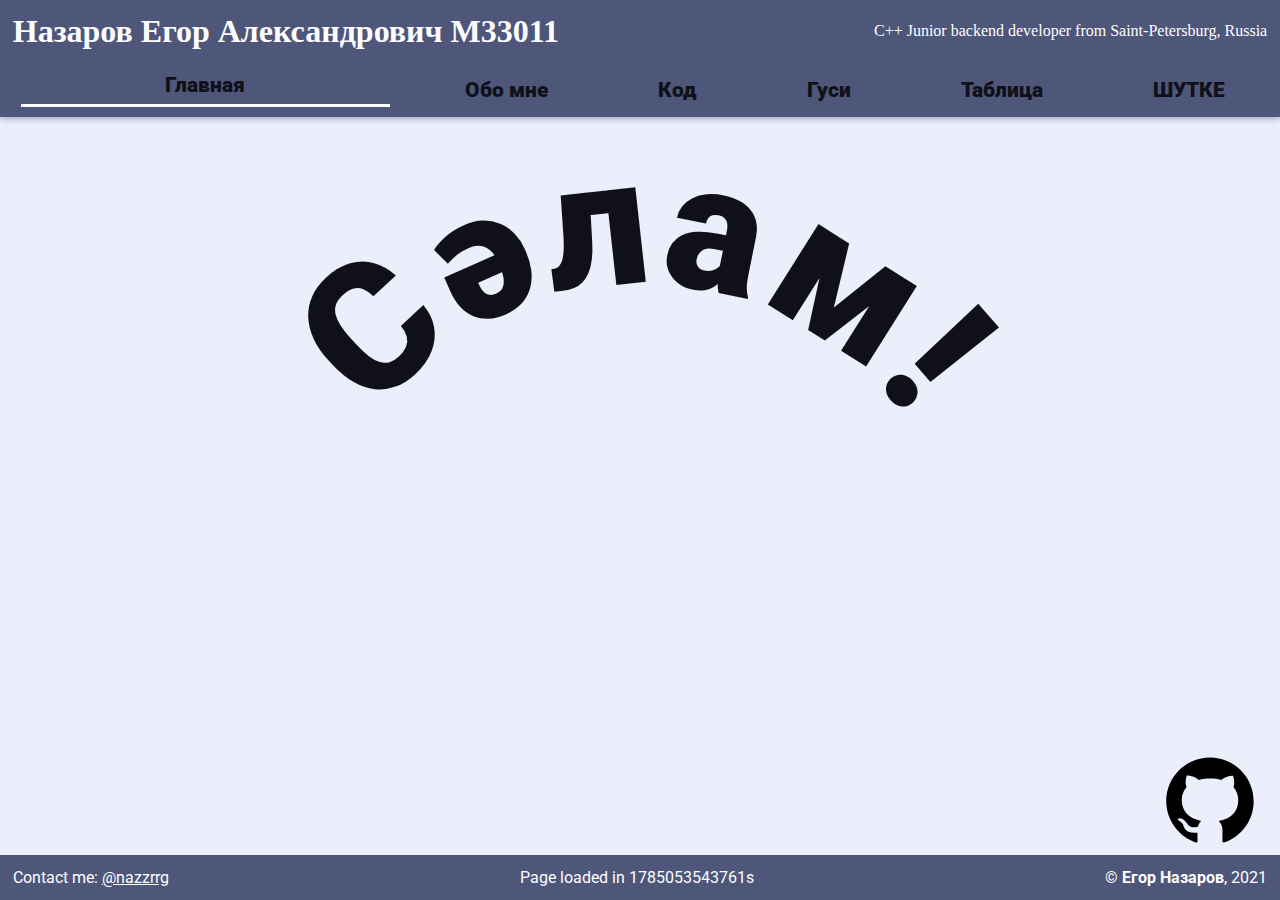
<file: index.html>
<!DOCTYPE html>
<html lang="ru">
<head>
    <meta charset="UTF-8">
    <meta http-equiv="X-UA-Compatible" content="IE=edge">
    <meta name="viewport" content="width=device-width, initial-scale=1.0">
    <meta name="description" content="My portfilio page">
    <meta name="keywords" content="CV, portfolio, ">
    <meta name="author" content="nazzrrg">

    <link rel="stylesheet" href="src/style/styles.css">

    <script src="https://ajax.googleapis.com/ajax/libs/jquery/3.5.1/jquery.min.js"></script>
    <script src="src/script/circletype.min.js"></script>

    <title>ITMO-Web</title>

    <script src="./src/script/main.js"></script>
    <script src="src/script/curvv.js"></script>
</head>
<body>
<div id="content-and-footer">
    <main>
        <div id="big-hi">
            <div id="curved-text">Сәлам!</div>
        </div>
    </main>
</div>
</body>
</html>
</file>
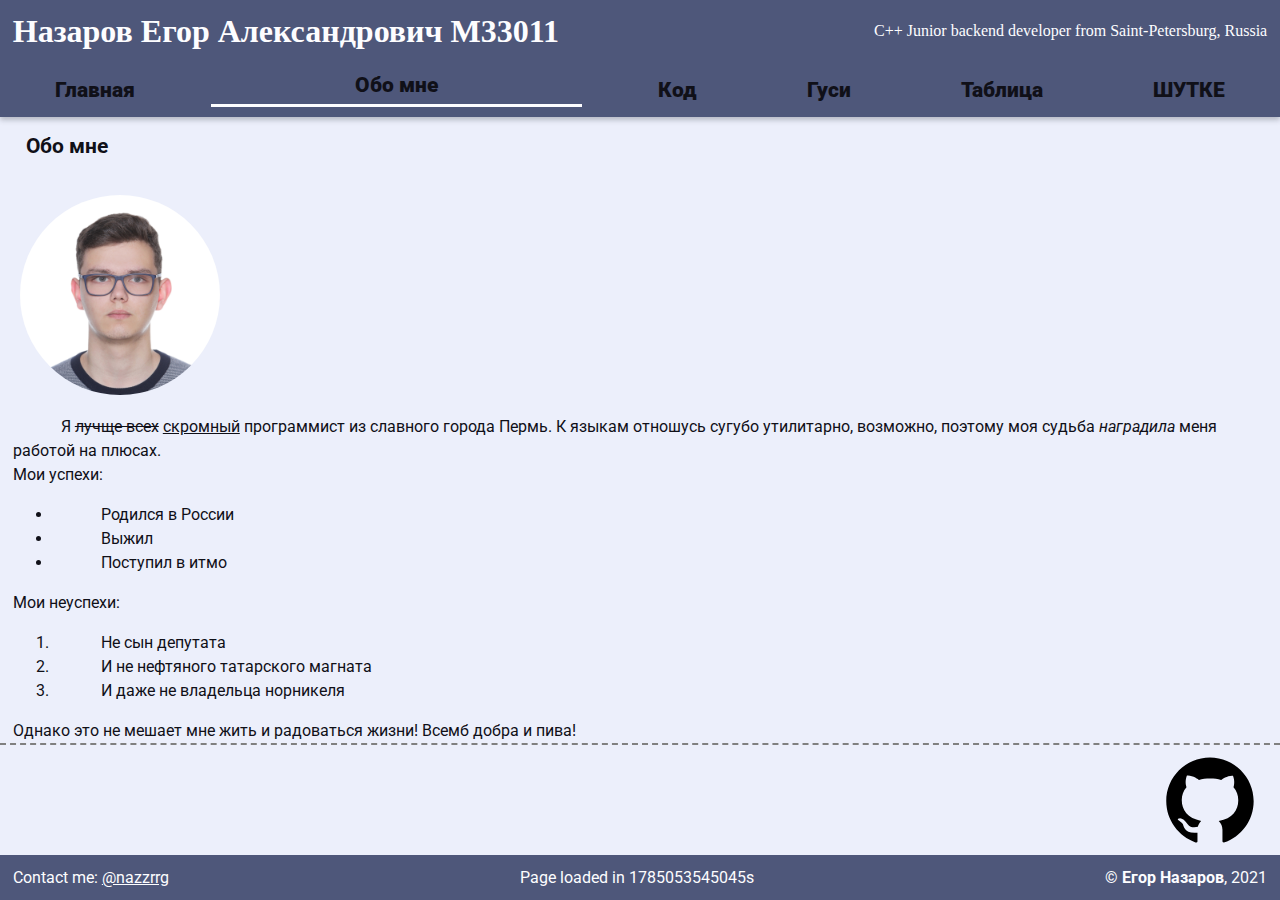
<file: about.html>
<!DOCTYPE html>
<html lang="en">
<head>
    <meta charset="UTF-8">
    <meta http-equiv="X-UA-Compatible" content="IE=edge">
    <meta name="viewport" content="width=device-width, initial-scale=1.0">
    <meta name="description" content="My portfilio page">
    <meta name="keywords" content="CV, portfolio, ">
    <meta name="author" content="nazzrrg">

    <link rel="stylesheet" href="src/style/styles.css">

    <script src="https://ajax.googleapis.com/ajax/libs/jquery/3.5.1/jquery.min.js"></script>

    <title>ITMO-Web</title>

    <script src="./src/script/main.js"></script>
</head>
<body>
<div id="content-and-footer">
    <main id="content">
        <section class="page-block" id="about">
            <h2 class="block-header">Обо мне</h2>
            <div class="block-contents">
                <div class="photo">
                    <div class="img-crop">
                        <img src="src/img/face.jpg" alt="Мой фейс не айди">
                    </div>
                </div>
                <article>
                    Я <del>лучще всех</del> <ins>скромный</ins> программист из славного города Пермь. К языкам отношусь сугубо утилитарно, возможно, поэтому моя судьба <em>наградила</em> меня работой на плюсах.<br>
                    Мои успехи:
                    <ul>
                        <li>Родился в России</li>
                        <li>Выжил</li>
                        <li>Поступил в итмо</li>
                    </ul>
                    Мои неуспехи:
                    <ol>
                        <li>Не сын депутата</li>
                        <li>И не нефтяного татарского магната</li>
                        <li>И даже не владельца норникеля</li>
                    </ol>
                    Однако это не мешает мне жить и радоваться жизни! Всемб добра и пива!
                </article>
            </div>
        </section>
    </main>
</div>
</body>
</html>
</file>
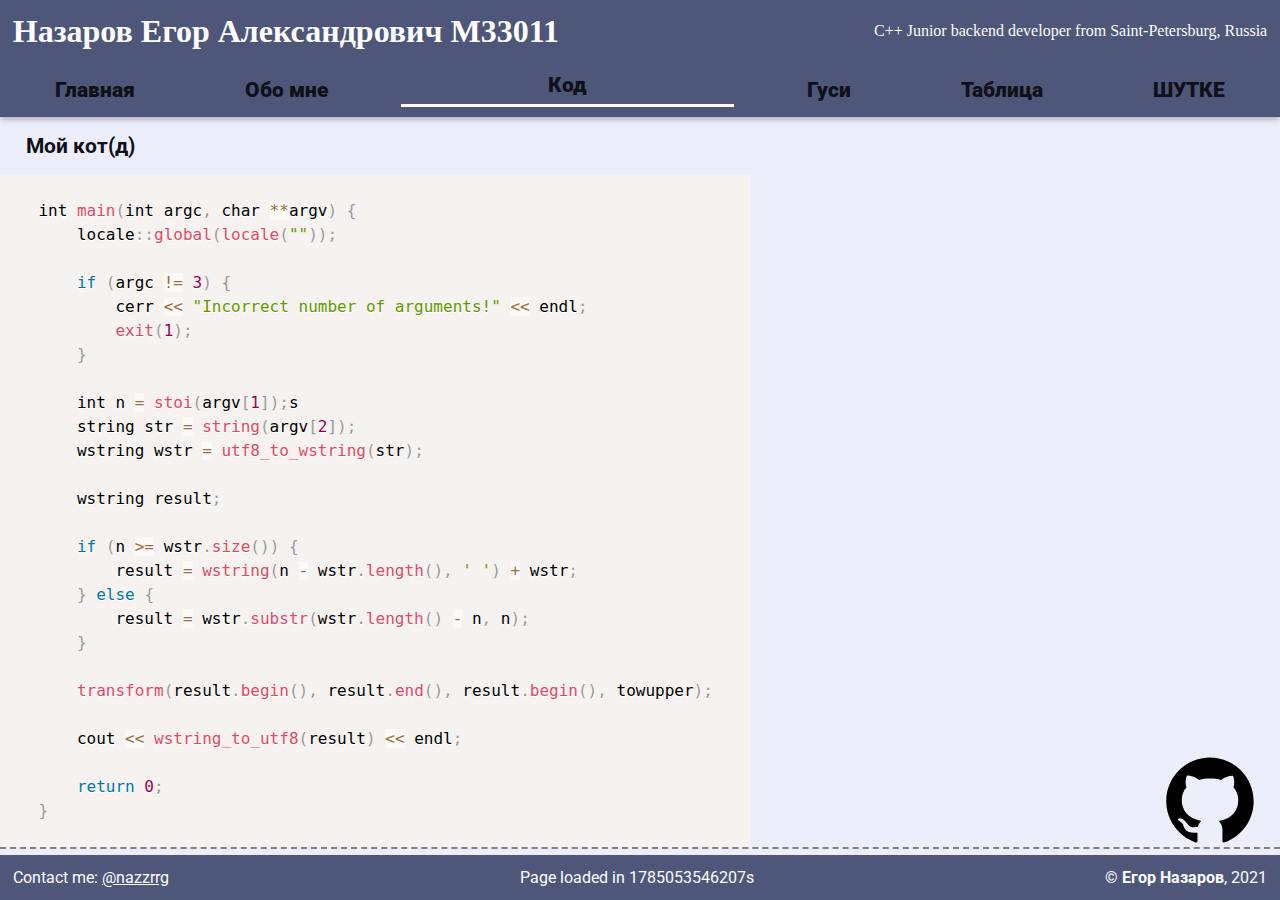
<file: code_samples.html>
<!DOCTYPE html>
<html lang="en">
<head>
    <meta charset="UTF-8">
    <meta http-equiv="X-UA-Compatible" content="IE=edge">
    <meta name="viewport" content="width=device-width, initial-scale=1.0">
    <meta name="description" content="My portfilio page">
    <meta name="keywords" content="CV, portfolio, ">
    <meta name="author" content="nazzrrg">

    <link rel="stylesheet" href="src/style/prism.css">
    <link rel="stylesheet" href="src/style/styles.css">

    <script src="https://ajax.googleapis.com/ajax/libs/jquery/3.5.1/jquery.min.js"></script>

    <title>ITMO-Web</title>

    <script src="src/script/main.js"></script>
    <script src="src/script/prism.js"></script>
</head>
<body>
<div id="content-and-footer">
    <main id="content">
        <section class="page-block" id="code-sample">
            <h2 class="block-header">Мой кот(д)</h2>
            <div class="block-contents">
        <pre><code class="language-clike">
int main(int argc, char **argv) {
    locale::global(locale(""));

    if (argc != 3) {
        cerr << "Incorrect number of arguments!" << endl;
        exit(1);
    }

    int n = stoi(argv[1]);s
    string str = string(argv[2]);
    wstring wstr = utf8_to_wstring(str);

    wstring result;

    if (n >= wstr.size()) {
        result = wstring(n - wstr.length(), ' ') + wstr;
    } else {
        result = wstr.substr(wstr.length() - n, n);
    }

    transform(result.begin(), result.end(), result.begin(), towupper);

    cout << wstring_to_utf8(result) << endl;

    return 0;
}
        </code></pre>
            </div>
        </section>
    </main>
</div>
</body>
</html>
</file>
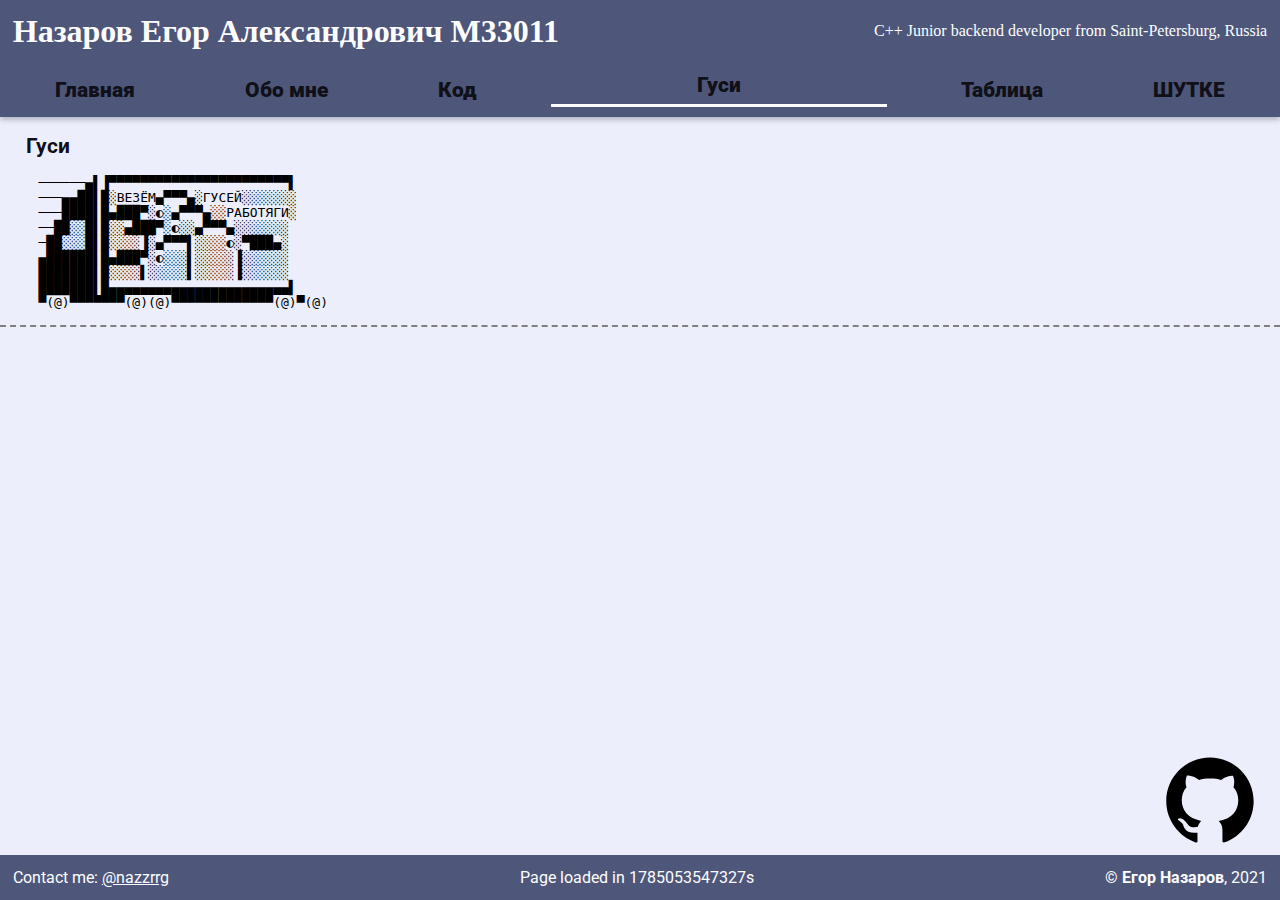
<file: geese.html>
<!DOCTYPE html>
<html lang="en">
<head>
    <meta charset="UTF-8">
    <meta http-equiv="X-UA-Compatible" content="IE=edge">
    <meta name="viewport" content="width=device-width, initial-scale=1.0">
    <meta name="description" content="My portfilio page">
    <meta name="keywords" content="CV, portfolio, ">
    <meta name="author" content="nazzrrg">

    <link rel="stylesheet" href="src/style/styles.css">

    <script src="https://ajax.googleapis.com/ajax/libs/jquery/3.5.1/jquery.min.js"></script>

    <title>ITMO-Web</title>

    <script src="./src/script/main.js"></script>
</head>
<body>
<div id="content-and-footer">
    <main id="content">
        <section class="page-block" id="ascii-graphics">
            <h2 class="block-header">Гуси</h2>
            <div class="block-contents">
        <pre>
──────▄▌▐▀▀▀▀▀▀▀▀▀▀▀▀▀▀▀▀▀▀▀▀▀▀▀▌
───▄▄██▌█░ВЕЗЁМ▄▀▀▀▄░ГУСЕЙ░░░░░░░
───████▌█▄███▀░◐░▄▀▀▀▄░░РАБОТЯГИ░
──██░░█▌█░░▄███▀░◐░░▄▀▀▀▄░░░░░░░
─██░░░█▌█░░░░▐░▄▀▀▀▌░░░░◐░▀███▄░
▄██████▌█▄███▀░◐░░░▌░░░░░▐░░░░░░
███████▌█░░░░▌░░░░░▌░░░░░▐░░░░░░
███████▌█▄▄▄▄▄▄▄▄▄▄▄▄▄▄▄▄▄▄▄▄▄▄▄▌
▀(@)▀▀▀▀▀▀▀(@)(@)▀▀▀▀▀▀▀▀▀▀▀▀▀(@)▀(@)
        </pre>
            </div>
        </section>
    </main>
</div>
</body>
</html>
</file>
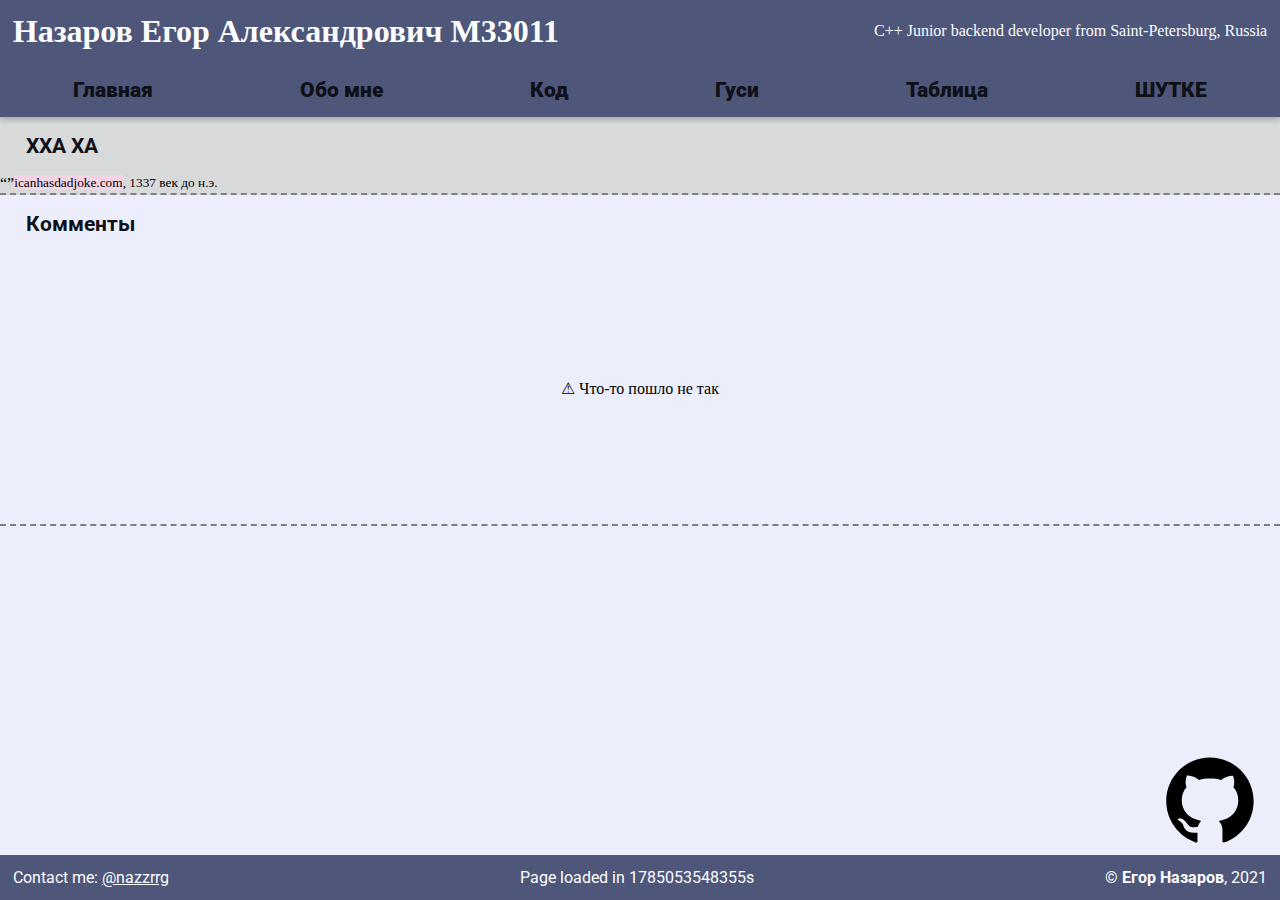
<file: joke.html>
<!DOCTYPE html>
<html lang="en">
<head>
    <meta charset="UTF-8">
    <meta http-equiv="X-UA-Compatible" content="IE=edge">
    <meta name="viewport" content="width=device-width, initial-scale=1.0">
    <meta name="description" content="My portfilio page">
    <meta name="keywords" content="CV, portfolio, ">
    <meta name="author" content="nazzrrg">

    <link rel="stylesheet" href="src/style/styles.css">
    <link rel="stylesheet" href="src/style/preloader.css">

    <script src="https://ajax.googleapis.com/ajax/libs/jquery/3.5.1/jquery.min.js"></script>

    <title>ITMO-Web</title>

    <script src="./src/script/main.js"></script>
    <script src="./src/script/joke.js"></script>
</head>
<body>
<div id="content-and-footer">
    <main id="content">
        <section class="page-block" id="quote">
            <h2 class="block-header">ХХА ХА</h2>
            <div class="block-contents">
                <q id="joke-content"></q><sub> <span class="gradient">icanhasdadjoke.com</span>, 1337 век до н.э.</sub>
            </div>
        </section>
        <section class="page-block" id="comments-for-jokes">
            <h2 class="block-header">Комменты</h2>
            <div id="comments">
                <div id="preloader" class="lds-dual-ring"></div>
            </div>
        </section>
    </main>
</div>
</body>
</html>
</file>
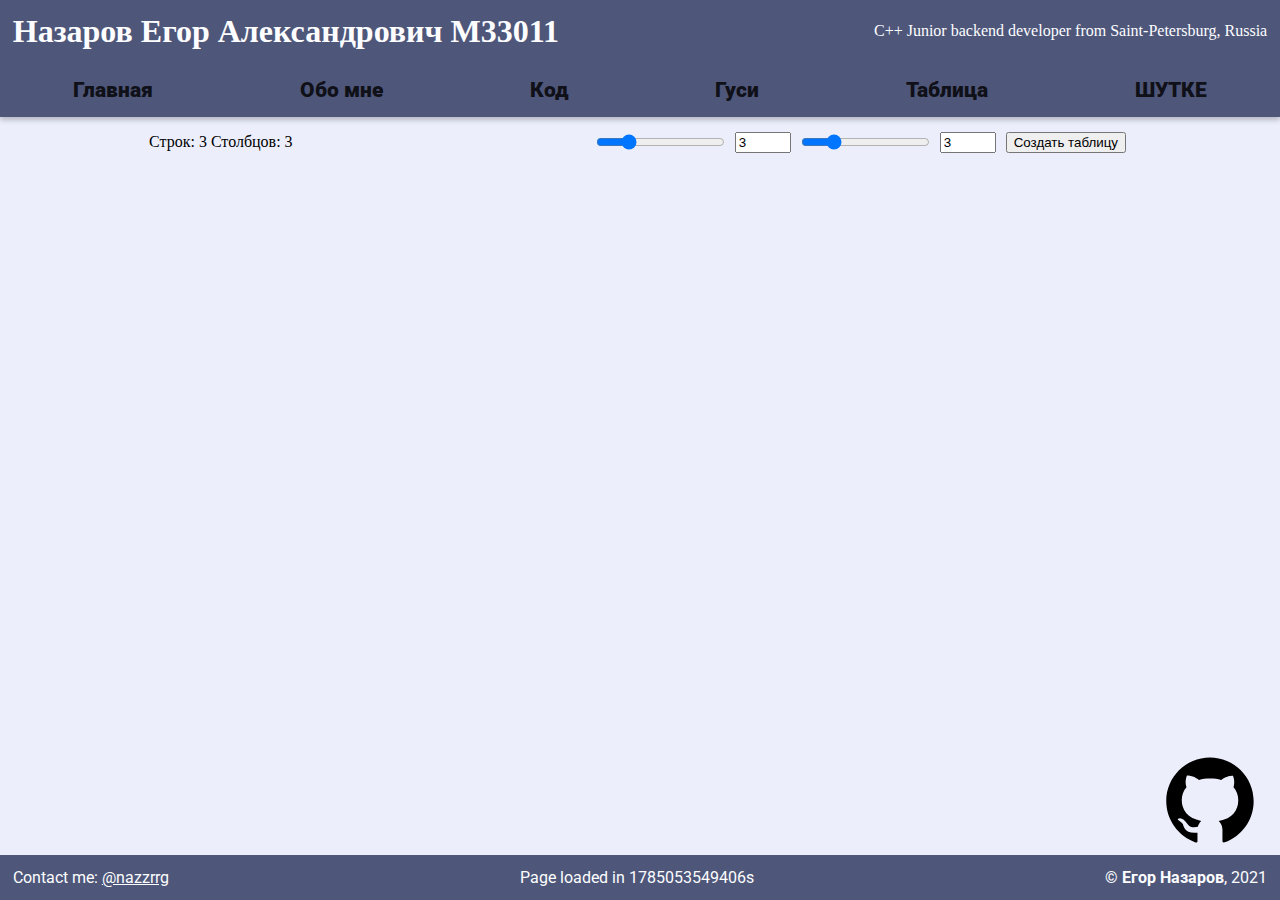
<file: lab5.html>
<!DOCTYPE html>
<html lang="ru">
<head>
    <meta charset="UTF-8">
    <meta http-equiv="X-UA-Compatible" content="IE=edge">
    <meta name="viewport" content="width=device-width, initial-scale=1.0">
    <meta name="description" content="My portfilio page">
    <meta name="keywords" content="CV, portfolio, ">
    <meta name="author" content="nazzrrg">

    <link rel="stylesheet" href="src/style/styles.css">
    <link rel="stylesheet" href="src/style/generator.css">

    <script src="https://ajax.googleapis.com/ajax/libs/jquery/3.5.1/jquery.min.js"></script>

    <title>Lab5</title>

    <script src="./src/script/main.js"></script>
    <script src="./src/script/generator.js"></script>
</head>
<body>
<div id="content-and-footer">
    <main>
        <div id="generator-form-create" class="generator-form">
<!--            <div style="display: flex; align-items: center">-->
                <span id="table-properties"></span>
<!--            </div>-->
            <form id="create-table-form">
                <input id="rows" name="rows" type="range" min="1" max="10" step="1" value="3" oninput="this.form.rows_num.value=this.value">
                <input name="rows_num" type="number" min="1" max="10" step="1" value="3" oninput="this.form.rows.value=this.value">
                <input id="cols" name="cols" type="range" min="1" max="10" step="1" value="3" oninput="this.form.cols_num.value=this.value">
                <input name="cols_num" type="number" min="1" max="10" step="1" value="3" oninput="this.form.cols.value=this.value">
                <input name="btn-create-table" type="submit" value="Создать таблицу">
            </form>
        </div>
        <div id="generator-form-exists" class="generator-form hidden">
            <form name="update-table-form">
                <input id="insert-content" name="insert-content" type="text" placeholder="Your text here...">
                <label>
                    Удалить таблицу
                    <input id="check-delete-table" name="check-delete-table" type="checkbox">
                </label>
                <input name="btn-update-table" type="submit" value="Обновить таблицу">
            </form>
        </div>
        <div id="generator-result" class="hidden">
        </div>
    </main>
</div>
</body>
</html>
</file>
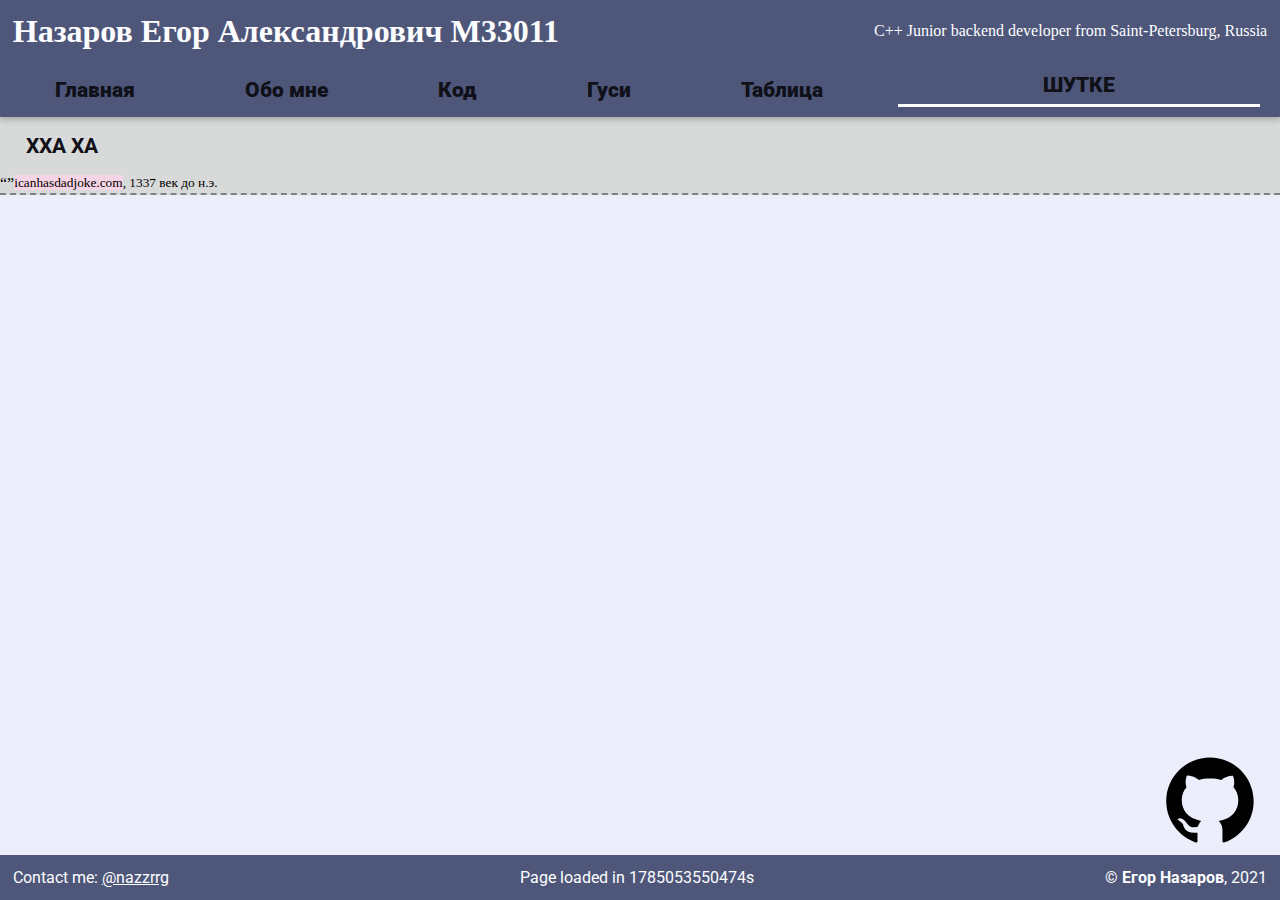
<file: quotes.html>
<!DOCTYPE html>
<html lang="en">
<head>
    <meta charset="UTF-8">
    <meta http-equiv="X-UA-Compatible" content="IE=edge">
    <meta name="viewport" content="width=device-width, initial-scale=1.0">
    <meta name="description" content="My portfilio page">
    <meta name="keywords" content="CV, portfolio, ">
    <meta name="author" content="nazzrrg">

    <link rel="stylesheet" href="styles.css">

    <script src="https://ajax.googleapis.com/ajax/libs/jquery/3.5.1/jquery.min.js"></script>

    <title>ITMO-Web</title>

    <script src="./src/script/main.js"></script>
    <script src="./src/script/joke.js"></script>
</head>
<body>
<div id="content-and-footer">
    <main id="content">
        <section class="page-block" id="quote">
            <h2 class="block-header">ХХА ХА</h2>
            <div class="block-contents">
                <q id="joke-content"></q><sub> <span class="gradient">icanhasdadjoke.com</span>, 1337 век до н.э.</sub>
            </div>
        </section>
    </main>
</div>
</body>
</html>
</file>
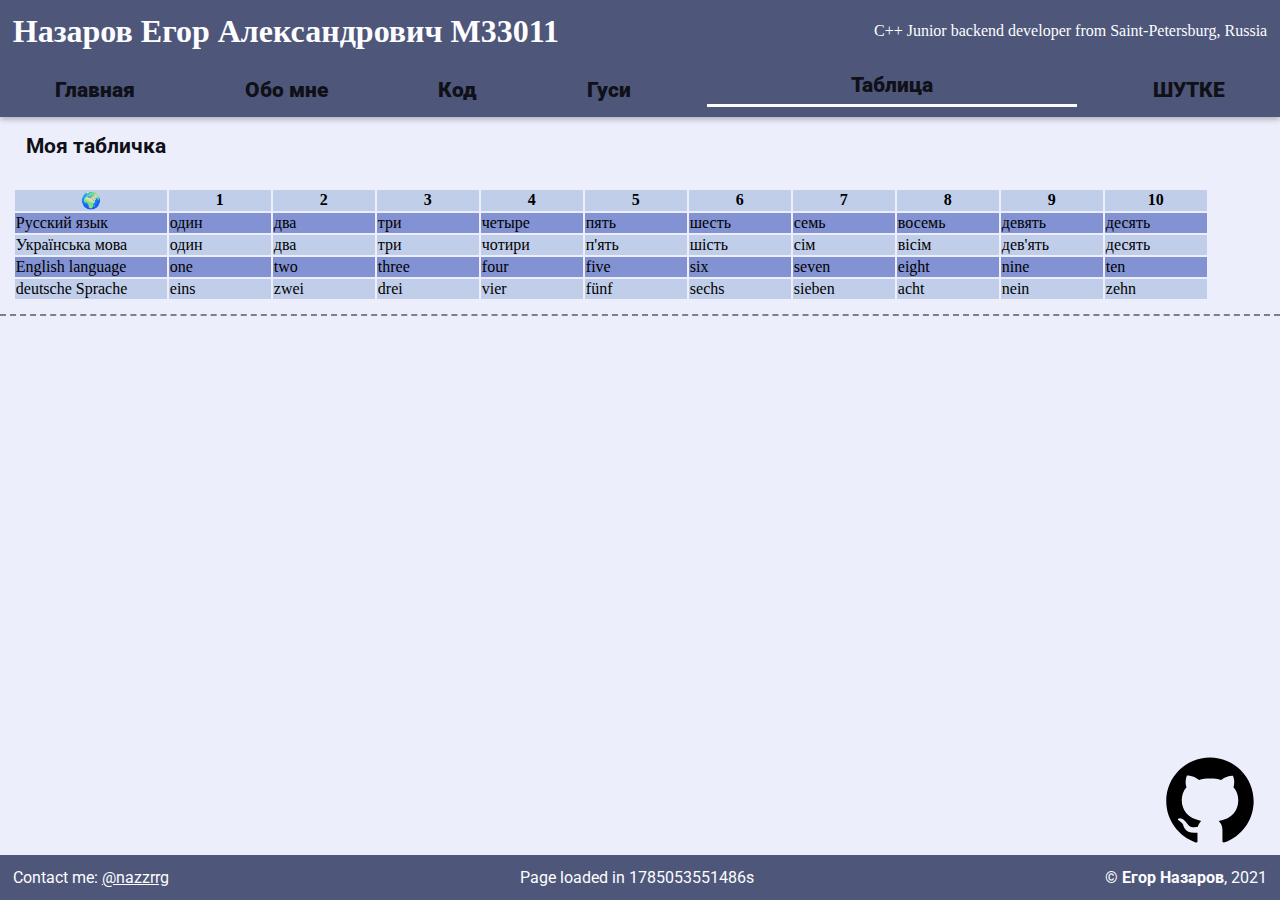
<file: table.html>
<!DOCTYPE html>
<html lang="en">
<head>
    <meta charset="UTF-8">
    <meta http-equiv="X-UA-Compatible" content="IE=edge">
    <meta name="viewport" content="width=device-width, initial-scale=1.0">
    <meta name="description" content="My portfilio page">
    <meta name="keywords" content="CV, portfolio, ">
    <meta name="author" content="nazzrrg">

    <link rel="stylesheet" href="src/style/styles.css">

    <script src="https://ajax.googleapis.com/ajax/libs/jquery/3.5.1/jquery.min.js"></script>

    <title>ITMO-Web</title>

    <script src="./src/script/main.js"></script>
</head>
<body>
<div id="content-and-footer">
    <main id="content">
        <section class="page-block" id="table">
            <h2 class="block-header">Моя табличка</h2>
            <div class="block-contents">
                <div class="hide-overflow">
                    <table>
                        <tr>
                            <th>🌍</th>
                            <th>1</th>
                            <th>2</th>
                            <th>3</th>
                            <th>4</th>
                            <th>5</th>
                            <th>6</th>
                            <th>7</th>
                            <th>8</th>
                            <th>9</th>
                            <th>10</th>
                        </tr>
                        <tr>
                            <td>Русский язык</td>
                            <td>один</td>
                            <td>два</td>
                            <td>три</td>
                            <td>четыре</td>
                            <td>пять</td>
                            <td>шесть</td>
                            <td>семь</td>
                            <td>восемь</td>
                            <td>девять</td>
                            <td>десять</td>
                        </tr>
                        <tr>
                            <td>Українська мова</td>
                            <td>один</td>
                            <td>два</td>
                            <td>три</td>
                            <td>чотири</td>
                            <td>п'ять</td>
                            <td>шiсть</td>
                            <td>сiм</td>
                            <td>вiсiм</td>
                            <td>дев'ять</td>
                            <td>десять</td>
                        </tr>
                        <tr>
                            <td>English language</td>
                            <td>one</td>
                            <td>two</td>
                            <td>three</td>
                            <td>four</td>
                            <td>five</td>
                            <td>six</td>
                            <td>seven</td>
                            <td>eight</td>
                            <td>nine</td>
                            <td>ten</td>
                        </tr>
                        <tr>
                            <td>deutsche Sprache</td>
                            <td>eins</td>
                            <td>zwei</td>
                            <td>drei</td>
                            <td>vier</td>
                            <td>fünf</td>
                            <td>sechs</td>
                            <td>sieben</td>
                            <td>acht</td>
                            <td><a target="_blank" href="https://youtu.be/xoMgnJDXd3k" style="text-decoration: none; color: black">nein</a></td>
                            <td>zehn</td>
                        </tr>
                    </table>
                </div>
            </div>
        </section>
    </main>
</div>
</body>
</html>
</file>
<file: src/style/styles.css>
@import url('https://fonts.googleapis.com/css2?family=Roboto:ital,wght@0,100;0,400;0,700;1,100;0,900&display=swap');

html {
    height: 100%;
    visibility: hidden;
}

pre, h1, p {
    overflow-x: auto;
    white-space: pre-wrap;
    white-space: -moz-pre-wrap;
    white-space: -o-pre-wrap;
    word-wrap: normal;
}

body {
    display: flex;
    flex-direction: column;

    margin: 0;
    position: absolute;
    top: 0;
    left: 0;
    width: 100%;
    height: 100vh;

    background-color: #ECEFFB;
}

#content-and-footer {
    order: 2;
    flex: 1 1 auto;
    display: flex;
    flex-direction: column;
    overflow-y: auto;
    width: 100%;
}

header {
    order: 1;
    flex: 0 0 auto;

    display: flex;
    flex-direction: column;
    flex-wrap: nowrap;

    width: 100%;
    z-index: 2;

    background-color: #4E577A;
    -webkit-box-shadow: 0 3px 5px rgba(57, 63, 72, 0.3);
    -moz-box-shadow: 0 3px 5px rgba(57, 63, 72, 0.3);
    box-shadow: 0 3px 5px rgba(57, 63, 72, 0.3);
}

#header-text {
    order: 1;

    display: flex;
    flex-direction: row;
    flex-wrap: wrap;
    justify-content: space-between;
    align-items: center;

    width: 100%;

    color: #fdfdff;
}

#header-text h1 {
    order: 1;
    align-self: center;

    padding: 1%;
    margin: 0;
}

#header-text p {
    order: 2;
    align-self: center;

    padding: 1%;
    margin: 0;
}

nav {
    order: 2;

    display: flex;
    justify-content: space-around;
    flex-wrap: wrap;

    width: 100%;
}

nav a, #nav-drop {
    flex: 1 0 auto;
    display: flex;
    flex-direction: column;
    justify-content: space-between;
    align-items: center;
    padding: 15px 0;

    font-family: 'Roboto', sans-serif;
    font-size: 1.3em;
    font-weight: 900;
    text-align: center;
    text-decoration: none;
    color: #101018;
}

nav a:hover, #nav-drop:hover {
    background-color: #9fa3b6;
    transition: all 0.3s ease 0s;
}

#nav-drop {
    cursor: pointer; /* todo */
}

.nav-selected {
    flex-grow: 3;
    padding: 10px 0;
}

.nav-selected:after {
    content: "";
    height: 3px;
    width: 90%;
    border-bottom: solid 3px #fdfdff;
}

main {
    order: 1;
    position: relative; /* need this to position inner content */
    flex: 1 0 auto;

    display: flex;
    flex-direction: column;

    width: 100%;
}

.img-crop {
    width: 200px;
    height: 200px;
    position: relative;
    overflow: hidden;
    border-radius: 50%;
    margin: 20px;
}

img {
    display: block;

    margin: 0 auto;
    width: 100%;
}

.page-block {
    display: flex;
    flex-direction: column;
    flex-wrap: nowrap;

    border-bottom: dashed 2px grey;
    width: 100%;
}

.block-header {
    order: 1;

    width: 98%;
    padding-left: 2%;
}

h2 {
    font-family: 'Roboto', sans-serif;
    font-size: 1.3em;
    font-weight: 700;
    text-align: left;
    color: #101018;
}

.block-contents {
    order: 2;

    display: flex;
    flex-direction: row;
    flex-wrap: wrap;
}

#about .photo {
    order: 2;
    flex-grow: 1;
    flex-basis: 20% auto;
}

#about article {
    order: 3;
    flex-grow: 4;
    padding-left: 1%;

    font-family: 'Roboto', sans-serif;
    font-size: 1em;
    font-weight: 400;
    color: #101018;

    text-align: left;
    text-indent: 3em;
    line-height: 1.5em;
}

#code-sample {
    width: 100%;
}

#code-sample pre {
    padding: 0 3%;
    margin: 0;
}

#ascii-graphics pre {
    padding: 0 3%;
    margin: 0;
}

#quote {
    background-color: #d8d9d9;
    padding: 0;
}

.gradient {
    background-color: #f5d5e5;
}

footer {
    order: 2;

    display: flex;
    flex-direction: row;
    justify-content: space-between;

    width: 98%;

    font-family: 'Roboto', sans-serif;
    font-size: 1em;
    font-weight: 400;
    color: #fdfdff;
    padding: 1%;
    background-color: #4E577A;
}

#footer-contacts a {
    color: #fdfdff;
}

aside {
    position: fixed;
    right: 20px;
    bottom: 50px;
    width: 100px;
    height: 100px;
}

@media screen and (min-width: 0px) and (max-width: 580px) {
    aside {
        display: none;
    }
}

@media screen and (min-width: 581px) and (max-width: 1024px) {
    aside {
        display: block;
    }
}

table {
    padding: 1vw;
}

th:nth-child(1), td:nth-child(1) {
    width: 150px;
}

td:not(:first-child) {
    width: 100px;
}

tr:nth-child(even) {
    background: #8292d2
}

tr:nth-child(odd) {
    background: #c0ceea
}

.hide-overflow {
    overflow: hidden;
}

#big-hi {
    flex: 1 0 auto;
    display: flex;
    justify-content: center;
    align-items: center;

    font-family: 'Roboto', sans-serif;
    font-size: 20vh;
    font-weight: 900;
    text-align: center;
    text-decoration: none;
    color: #101018;
}
#curved-text {
    height: 100%;
}

.hidden {
    display: none;
    visibility: hidden;
    height: 0;
    padding: 0;
    margin: 0;
}

#comments {
    order: 2;
    width: 100%;
    min-height: 30vh;
    display: flex;
    justify-content: center;
    align-items: center;
    flex-wrap: wrap;
}

.comment-item {
    width: 48%;
    padding: 1%;
    display: flex;
    flex-direction: column;
    align-items: center;

    font-family: 'Roboto', sans-serif;
    font-size: 0.9em;
    font-weight: 400;
    color: #0e0e1e;
}
.comment-author {
    width: 96%;
    padding: 2%;

    font-family: 'Roboto', sans-serif;
    font-size: 1em;
    font-weight: 600;

    color: #181c34;
}
</file>
<file: src/style/prism.css>
/* PrismJS 1.25.0
https://prismjs.com/download.html#themes=prism&languages=clike+c+cpp */
code[class*=language-],pre[class*=language-]{color:#000;background:0 0;text-shadow:0 1px #fff;font-family:Consolas,Monaco,'Andale Mono','Ubuntu Mono',monospace;font-size:1em;text-align:left;white-space:pre;word-spacing:normal;word-break:normal;word-wrap:normal;line-height:1.5;-moz-tab-size:4;-o-tab-size:4;tab-size:4;-webkit-hyphens:none;-moz-hyphens:none;-ms-hyphens:none;hyphens:none}code[class*=language-] ::-moz-selection,code[class*=language-]::-moz-selection,pre[class*=language-] ::-moz-selection,pre[class*=language-]::-moz-selection{text-shadow:none;background:#b3d4fc}code[class*=language-] ::selection,code[class*=language-]::selection,pre[class*=language-] ::selection,pre[class*=language-]::selection{text-shadow:none;background:#b3d4fc}@media print{code[class*=language-],pre[class*=language-]{text-shadow:none}}pre[class*=language-]{padding:1em;margin:.5em 0;overflow:auto}:not(pre)>code[class*=language-],pre[class*=language-]{background:#f5f2f0}:not(pre)>code[class*=language-]{padding:.1em;border-radius:.3em;white-space:normal}.token.cdata,.token.comment,.token.doctype,.token.prolog{color:#708090}.token.punctuation{color:#999}.token.namespace{opacity:.7}.token.boolean,.token.constant,.token.deleted,.token.number,.token.property,.token.symbol,.token.tag{color:#905}.token.attr-name,.token.builtin,.token.char,.token.inserted,.token.selector,.token.string{color:#690}.language-css .token.string,.style .token.string,.token.entity,.token.operator,.token.url{color:#9a6e3a;background:hsla(0,0%,100%,.5)}.token.atrule,.token.attr-value,.token.keyword{color:#07a}.token.class-name,.token.function{color:#dd4a68}.token.important,.token.regex,.token.variable{color:#e90}.token.bold,.token.important{font-weight:700}.token.italic{font-style:italic}.token.entity{cursor:help}
</file>
<file: src/style/preloader.css>
.lds-dual-ring {
    display: block;
    width: 80px;
    height: 80px;
}
.lds-dual-ring:after {
    content: " ";
    display: block;
    width: 64px;
    height: 64px;
    margin: 8px;
    border-radius: 50%;
    border: 6px solid;
    border-color: #444b8f transparent #444b8f transparent;
    animation: lds-dual-ring 1.2s linear infinite;
}
@keyframes lds-dual-ring {
    0% {
        transform: rotate(0deg);
    }
    100% {
        transform: rotate(360deg);
    }
}
</file>
<file: src/style/generator.css>
.generator-form {
    display: flex;
    flex-wrap: nowrap;
    justify-content: space-around;
    align-content: center;
    padding: 10px 0;
    width: 100%;
}

form {
    display: flex;
    align-items: center;
    font-family: 'Roboto', sans-serif;
    font-size: 0.8em;
    font-weight: 400;
    text-align: center;
    color: #101018;
}

form > input, form > label{
    margin: 5px;
}

form > label {
    display: flex;
    align-items: center;
    justify-content: center;
    height: min-content;
}

#table-properties {
    display: flex;
    align-items: center;
}

.table-cell {
    min-height: 50px;
    min-width: 40px;
    background-color: inherit;
    cursor: pointer;
    font-family: 'Roboto', sans-serif;
    font-size: 1em;
    font-weight: 400;
    text-align: center;
    text-decoration: none;
    color: #0e0e1e;

    display: flex;
    align-items: center;
    justify-content: center;
}

.selected-cell {
    background-color: rgba(49,255,72,0.8);
}
</file>
<file: styles.css>
@import url('https://fonts.googleapis.com/css2?family=Roboto:ital,wght@0,100;0,400;0,700;1,100;0,900&display=swap');

html {
    height: 100%;
    visibility: hidden;
}

pre, h1, p {
    overflow-x: auto;
    white-space: pre-wrap;
    white-space: -moz-pre-wrap;
    white-space: -o-pre-wrap;
    word-wrap: normal;
}

body {
    display: flex;
    flex-direction: column;

    margin: 0;
    position: absolute;
    top: 0;
    left: 0;
    width: 100%;
    height: 100vh;

    background-color: #ECEFFB;
}

#content-and-footer {
    order: 2;
    flex: 1 1 auto;
    display: flex;
    flex-direction: column;
    overflow-y: auto;
    width: 100%;
}

header {
    order: 1;
    flex: 0 0 auto;

    display: flex;
    flex-direction: column;
    flex-wrap: nowrap;

    width: 100%;
    z-index: 2;

    background-color: #4E577A;
    -webkit-box-shadow: 0 3px 5px rgba(57, 63, 72, 0.3);
    -moz-box-shadow: 0 3px 5px rgba(57, 63, 72, 0.3);
    box-shadow: 0 3px 5px rgba(57, 63, 72, 0.3);
}

#header-text {
    order: 1;

    display: flex;
    flex-direction: row;
    flex-wrap: wrap;
    justify-content: space-between;
    align-items: center;

    width: 100%;

    color: #fdfdff;
}

#header-text h1 {
    order: 1;
    align-self: center;

    padding: 1%;
    margin: 0;
}

#header-text p {
    order: 2;
    align-self: center;

    padding: 1%;
    margin: 0;
}

nav {
    order: 2;

    display: flex;
    justify-content: space-around;
    flex-wrap: wrap;

    width: 100%;
}

nav a, #nav-drop {
    flex: 1 0 auto;
    display: flex;
    flex-direction: column;
    justify-content: space-between;
    align-items: center;
    padding: 15px 0;

    font-family: 'Roboto', sans-serif;
    font-size: 1.3em;
    font-weight: 900;
    text-align: center;
    text-decoration: none;
    color: #101018;
}

nav a:hover, #nav-drop:hover {
    background-color: #9fa3b6;
    transition: all 0.3s ease 0s;
}

#nav-drop {
    cursor: pointer; /* todo */
}

.nav-selected {
    flex-grow: 3;
    padding: 10px 0;
}

.nav-selected:after {
    content: "";
    height: 3px;
    width: 90%;
    border-bottom: solid 3px #fdfdff;
}

main {
    order: 1;
    position: relative; /* need this to position inner content */
    flex: 1 0 auto;

    display: flex;
    flex-direction: column;

    width: 100%;
}

.img-crop {
    width: 200px;
    height: 200px;
    position: relative;
    overflow: hidden;
    border-radius: 50%;
    margin: 20px;
}

img {
    display: block;

    margin: 0 auto;
    width: 100%;
}

.page-block {
    display: flex;
    flex-direction: column;
    flex-wrap: nowrap;

    border-bottom: dashed 2px grey;
    width: 100%;
}

.block-header {
    order: 1;

    width: 98%;
    padding-left: 2%;
}

h2 {
    font-family: 'Roboto', sans-serif;
    font-size: 1.3em;
    font-weight: 700;
    text-align: left;
    color: #101018;
}

.block-contents {
    order: 2;

    display: flex;
    flex-direction: row;
    flex-wrap: wrap;
}

#about .photo {
    order: 2;
    flex-grow: 1;
    flex-basis: 20% auto;
}

#about article {
    order: 3;
    flex-grow: 4;
    padding-left: 1%;

    font-family: 'Roboto', sans-serif;
    font-size: 1em;
    font-weight: 400;
    color: #101018;

    text-align: left;
    text-indent: 3em;
    line-height: 1.5em;
}

#code-sample {
    width: 100%;
}

#code-sample pre {
    padding: 0 3%;
    margin: 0;
}

#ascii-graphics pre {
    padding: 0 3%;
    margin: 0;
}

#quote {
    background-color: #d8d9d9;
    padding: 0;
}

.gradient {
    background-color: #f5d5e5;
}

footer {
    order: 2;

    display: flex;
    flex-direction: row;
    justify-content: space-between;

    width: 98%;

    font-family: 'Roboto', sans-serif;
    font-size: 1em;
    font-weight: 400;
    color: #fdfdff;
    padding: 1%;
    background-color: #4E577A;
}

#footer-contacts a {
    color: #fdfdff;
}

aside {
    position: fixed;
    right: 20px;
    bottom: 50px;
    width: 100px;
    height: 100px;
}

@media screen and (min-width: 0px) and (max-width: 580px) {
    aside {
        display: none;
    }
}

@media screen and (min-width: 581px) and (max-width: 1024px) {
    aside {
        display: block;
    }
}

table {
    padding: 1vw;
}

th:nth-child(1), td:nth-child(1) {
    width: 150px;
}

td:not(:first-child) {
    width: 100px;
}

tr:nth-child(even) {
    background: #8292d2
}

tr:nth-child(odd) {
    background: #c0ceea
}

.hide-overflow {
    overflow: hidden;
}

#big-hi {
    flex: 1 0 auto;
    display: flex;
    justify-content: center;
    align-items: center;

    font-family: 'Roboto', sans-serif;
    font-size: 20vh;
    font-weight: 900;
    text-align: center;
    text-decoration: none;
    color: #101018;
}
</file>
